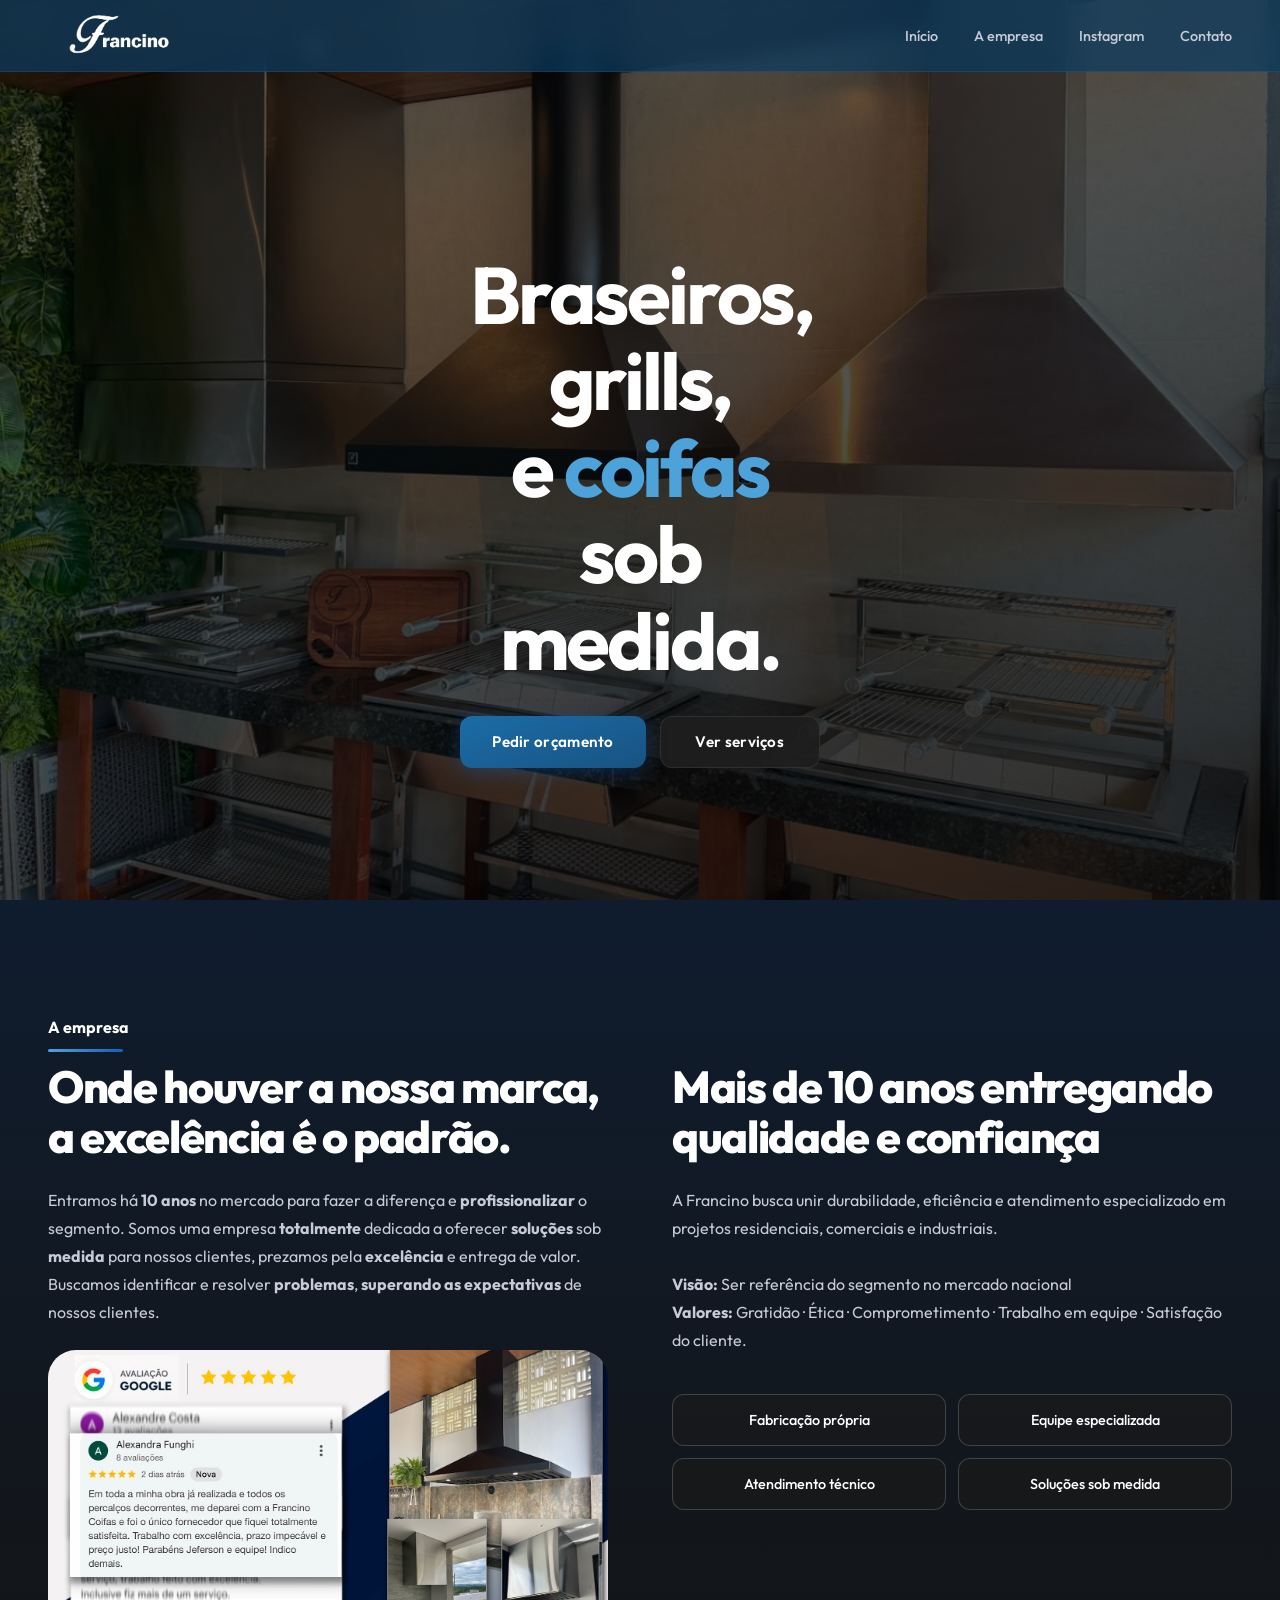
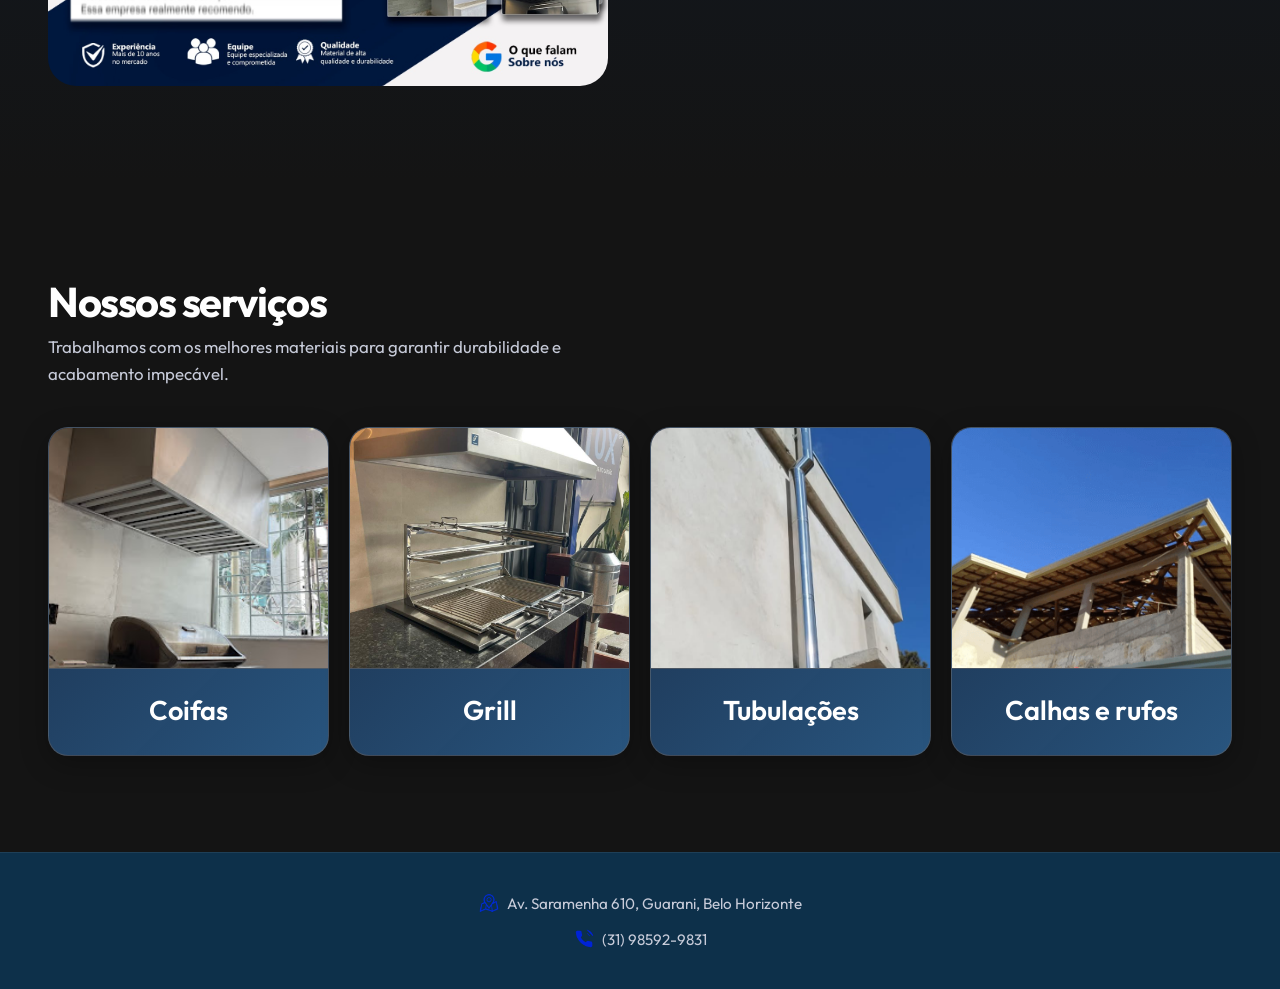
<file: index.html>
<!DOCTYPE html>
<html lang="pt-BR">

<head>
    <meta charset="UTF-8" />
    <meta name="viewport" content="width=device-width, initial-scale=1.0" />
    <title>Francino</title>
    <link rel="stylesheet" href="css/css.css">
    <meta property="og:image"
        content="https://francinocalhas.com.br/wp-content/uploads/2023/04/francino-calhas-logo.png" />
    <link rel="icon" type="image/png" sizes="32x32" href="imagens/logo2.png">
    <link href="https://fonts.googleapis.com/css2?family=Outfit:wght@300;400;600;700&display=swap" rel="stylesheet">

    <style>
        html {
            scroll-behavior: smooth;
        }

        body {
            background: #141414;
            margin: 0;
            padding: 0;
            min-height: 100vh;
            display: flex;
            flex-direction: column;
            font-family: "Outfit", "DM Sans", sans-serif;
            color: white;
            -webkit-font-smoothing: antialiased;
        }

        /* ── HEADER ─────────────────────────────────────────── */


        .logo {
            display: flex;
            align-items: center;
            gap: 10px;
            color: white;
            font-weight: 700;
            font-size: 1.05rem;
            letter-spacing: -0.01em;
            flex-shrink: 0;
        }





        /* ── HERO ────────────────────────────────────────────── */
        #inicio {
            padding: 0;
        }


        .botoes {
            display: flex;
            flex-wrap: wrap;
            justify-content: center;
            gap: 14px;
        }

        .botoes a {
            text-decoration: none;
        }

        .botoes button {
            border-radius: var(--radius-sm);
            min-height: 52px;
            padding: 0 32px;
            font-family: 'Outfit', sans-serif;
            font-size: 0.95rem;
            font-weight: 600;
            letter-spacing: 0.02em;
            cursor: pointer;
            transition: transform 0.2s, box-shadow 0.2s;
            white-space: nowrap;
            min-width: 160px;
        }

        .botoes button:hover {
            transform: translateY(-2px);
        }

        .orcamento {
            background: linear-gradient(160deg, var(--azul-secundario), #185381);
            color: white;
            border: none;
            box-shadow: 0 4px 20px rgba(21, 101, 192, 0.35);
        }

        .orcamento:hover {
            box-shadow: 0 0 0 4px rgba(21, 101, 192, 0.3), 0 4px 20px rgba(21, 101, 192, 0.35);
        }

        .verproduto {
            background: rgba(30, 30, 30, 0.9);
            color: white;
            border: 1.5px solid var(--border);
        }

        .verproduto:hover {
            background: rgba(50, 50, 50, 0.9);
        }

        /* ── SECTIONS SHARED ─────────────────────────────────── */
        section {
            padding-block: var(--space-2xl);
            padding-inline: var(--container-pad);
        }

        .section-inner {
            max-width: var(--container-max);
            margin-inline: auto;
        }

        section>h2,
        .section-inner>h2 {
            font-size: clamp(1.7rem, 4vw, 2.6rem);
            font-weight: 700;
            letter-spacing: -0.035em;
            line-height: 1.15;
            color: #fff;
            margin: 0 0 var(--space-xs);
        }

        section>h2 span,
        .section-inner>h2 span {
            font-weight: 300;
        }

        section>p.intro,
        .section-inner>p.intro {
            font-family: "Outfit", sans-serif;
            font-size: clamp(0.9rem, 1.8vw, 1.05rem);
            color: var(--cinza-claro);
            margin: 0 0 var(--space-lg);
            max-width: 560px;
            line-height: 1.6;
        }

        /* ── SERVIÇOS ────────────────────────────────────────── */
        #servico {
            padding-bottom: var(--space-2xl);
        }

        #servico h2 {
            margin-top: 0;
        }

        main.cards-grid {
            display: grid;
            grid-template-columns: repeat(auto-fit, minmax(260px, 1fr));
            gap: 20px;
            max-width: var(--container-max);
            margin-inline: auto;
        }

        .menu {
            background: linear-gradient(135deg, rgba(30, 58, 95, 0.75), rgba(43, 92, 138, 0.9));
            min-width: 0;
            display: flex;
            flex-direction: column;
            justify-content: flex-start;
            border: 1px solid rgba(102, 99, 99, 0.5);
            border-radius: var(--radius-md);
            overflow: hidden;
            box-shadow: 0 8px 28px rgba(0, 0, 0, 0.28);
            transition: transform 0.3s ease, box-shadow 0.3s ease;
        }

        .menu:hover {
            transform: translateY(-6px) scale(1.015);
            box-shadow: 0 18px 40px rgba(0, 0, 0, 0.45);
        }

        .slider {
            width: 100%;
            overflow: hidden;
            position: relative;
        }

        .slides {
            display: flex;
            width: 400%;
            animation: slide3 9s infinite;
        }

        .slides img {
            width: calc(100% / 4);
            height: 240px;
            object-fit: cover;
            flex-shrink: 0;
            border-top-left-radius: var(--radius-sm);
            border-top-right-radius: var(--radius-sm);
        }

        .linha {
            height: 1px;
            background-color: rgba(102, 99, 99, 0.6);
            width: 100%;
        }

        .menu h3 {
            color: white;
            font-size: 1.7rem;
            font-weight: 600;
            align-self:center ;
            font-family: "Outfit", sans-serif;
            
            margin-bottom: 10%;
        }

        .menu p {
            font-family: "Outfit", sans-serif;
            color: var(--cinza-claro);
            font-size: 0.9rem;
            margin: 0 var(--space-md) var(--space-md);
            text-align: left;
            line-height: 1.5;
        }

        @keyframes slide3 {
            0% {
                transform: translateX(0%);
            }

            25% {
                transform: translateX(-25%);
            }

            50% {
                transform: translateX(-50%);
            }

    

            75% {
                transform: translateX(-75%);
            }

         

            100% {
                transform: translateX(0%);
            }
        }

        /* ── EMPRESA ─────────────────────────────────────────── */
        #empresa {
            background: linear-gradient(180deg, #0f1c2e 0%, #141414 100%);
        }

        .titulo {
            max-width: var(--container-max);
            margin-inline: auto;
        }

        .descricao {
            display: grid;
            grid-template-columns: 1fr 1fr;
            gap: clamp(2rem, 5vw, 5rem);
            align-items: start;
            max-width: var(--container-max);
            margin-inline: auto;
        }

        .descricao-col {
            display: flex;
            flex-direction: column;
            gap: var(--space-md);
        }

        .descricao h4 {
            font-size: 0.85rem;
            font-weight: 600;
            letter-spacing: 0.12em;
            text-transform: uppercase;
            color: var(--azul-claro);
            margin: 0;
        }

        .descricao h2 {
            font-size: clamp(1.8rem, 3.5vw, 2.8rem);
            font-weight: 800;
            letter-spacing: -0.03em;
            line-height: 1.12;
            color: white;
            margin: 0;
        }

        .descricao p {
            font-family: "Outfit", sans-serif;
            font-size: clamp(0.88rem, 1.6vw, 1rem);
            color: var(--cinza-claro);
            line-height: 1.75;
            margin: 0;
        }

        .descricao img {
            border-radius: var(--radius-lg);
            width: 100%;
            max-width: 600px;
            height: auto;
            aspect-ratio: 5/3;
            object-fit: cover;
            display: block;
        }

        .traco {
            background: linear-gradient(90deg, var(--azul-claro), rgb(22, 94, 189));
            width: 75px;
            height: 3px;
            border-radius: 3px;
            margin-top: -10px;
            margin-bottom: 10px;
        }

        /* qualidades table → cards */
        .qualidades-grid {
            display: grid;
            grid-template-columns: 1fr 1fr;
            gap: 12px;
            margin-top: var(--space-sm);
        }

        .qualidade-item {
            border-radius: var(--radius-sm);
            border: 1.5px solid rgba(176, 190, 197, 0.25);
            padding: var(--space-sm) var(--space-md);
            font-family: 'Outfit', sans-serif;
            background: rgba(26, 26, 26, 0.7);
            color: white;
            font-size: 0.9rem;
            font-weight: 500;
            text-align: center;
        }

        #empresa .menu {
            max-width: 100%;
            min-height: auto;
        }


        #rain {
            position: fixed;
            top: 0;
            left: 0;
            z-index: -1;
            pointer-events: none;
        }

        svg {
            width: 4rem;
            height: 4rem;
            fill: white;
        }

        .whatsapp {
            background-color: rgba(6, 113, 189, 0.562);
            backdrop-filter: blur(10px);
            width: 5rem;
            height: 5rem;
            position: fixed;
            bottom: 24px;
            right: 24px;
            border-radius: 50%;
            box-shadow:
                0 10px 30px rgba(0, 0, 0, 0.18);
            display: flex;
            justify-content: center;
            align-items: center;
            border: 1px solid rgba(255, 255, 255, 0.08);
            transition:
                transform .2s ease,
                box-shadow .2s ease;
            opacity: 0;
            visibility: hidden;

            transform: translateY(20px);
        }

        .whatsapp.show {
            visibility: visible;
            opacity: 1;
            transform: translateY(0);
            transition:
                opacity .25s ease,
                transform .25s ease;
        }

        .whatsapp:hover {
            transform: scale(1.03);
        }

        /* ── RESPONSIVE ──────────────────────────────────────── */
        @media (max-width: 900px) {
            .descricao {
                grid-template-columns: 1fr;
            }

            .descricao img {
                max-width: 100%;
            }
        }

        @media (max-width: 640px) {
            header {
                padding-inline: 1.25rem;
            }

            nav {
                display: none;
                position: fixed;
                top: 72px;
                left: 0;
                right: 0;
                background: var(--azul-principal);
                flex-direction: column;
                align-items: flex-start;
                gap: 0;
                padding: 0.5rem 0;
                border-bottom: 1px solid rgba(255, 255, 255, 0.08);
                box-shadow: 0 8px 24px rgba(0, 0, 0, 0.4);
            }

            nav.open {
                display: flex;
            }

            nav a {
                width: 100%;
                padding: 0.85rem 1.5rem;
                font-size: 1rem;
                border-bottom: 1px solid rgba(255, 255, 255, 0.05);
            }

            nav a::after {
                display: none;
            }

            .hamburger {
                display: flex;
            }

            section {
                padding-block: var(--space-xl);
                padding-inline: 1.25rem;
            }

            .botoes {
                flex-direction: column;
                align-items: stretch;
                width: 100%;
                max-width: 320px;
            }

            .botoes button {
                width: 100%;
                min-width: unset;
            }

            main.cards-grid {
                grid-template-columns: 1fr;
            }

            .slides img {
                height: 200px;
            }

            .qualidades-grid {
                grid-template-columns: 1fr 1fr;
            }

            .descricao h2 {
                font-size: 1.75rem;
            }
        }

        @media (min-width: 641px) and (max-width: 900px) {
            main.cards-grid {
                grid-template-columns: repeat(2, 1fr);
            }
        }
    </style>
</head>

<body>
    <header>
        <img src="imagens/francino.png" alt="Logo Francino Calhas">
        <nav id="main-nav">
            <a href="#inicio">Início</a>
            <a href="#empresa">A empresa</a>
            <a
                href="https://www.instagram.com/francinocoifas?utm_source=ig_web_button_share_sheet&igsh=ZDNlZDc0MzIxNw==" target="_blank">Instagram</a>
            <a href="https://wa.me/553185929831" target="_blank" rel="noopener noreferrer">Contato</a>
        </nav>

        <button class="hamburger" id="hamburger" aria-label="Menu">
            <span></span>
            <span></span>
            <span></span>
        </button>
    </header>

    <section id="inicio">
        <div class="hero" id="hero">
            <h1>Braseiros, grills,
                <br>e <span>coifas</span> sob medida.
            </h1>
            <div class="botoes">
                <a href="https://wa.me/553185929831" target="_blank" rel="noopener noreferrer">
                    <button class="orcamento">Pedir orçamento</button>
                </a>
                <button class="verproduto"
                    onclick="document.getElementById('servico').scrollIntoView({behavior: 'smooth'})">
                    Ver serviços
                </button>
            </div>
        </div>
    </section>

    <section id="empresa">
        <div class="titulo">
            <h4>A empresa</h4>
            <div class="traco"></div>
        </div>
        <div class="descricao">

            <div class="descricao-col">


                <h2>Onde houver a nossa marca,
                    a excelência é o padrão.
                </h2>
                <p>Entramos há <strong>10 anos</strong> no mercado para fazer a diferença e
                    <strong>profissionalizar</strong> o segmento.
                    Somos uma empresa <strong>totalmente</strong> dedicada a oferecer <strong>soluções</strong>
                    sob <strong>medida</strong> para nossos clientes,
                    prezamos pela <strong>excelência</strong> e entrega de valor.
                    Buscamos identificar e resolver <strong>problemas</strong>,
                    <strong>superando as expectativas</strong> de nossos clientes.
                </p>
                <img src="imagens/imagem1.jpeg" alt="Francino Calhas - instalação">
            </div>

            <div class="descricao-col">
                <h2>Mais de 10 anos entregando qualidade e confiança</h2>
                <p>A Francino busca unir durabilidade, eficiência e atendimento especializado em projetos residenciais,
                    comerciais e industriais.<br><br>
                    <strong>Visão:</strong> Ser referência do segmento no mercado nacional<br>
                    <strong>Valores:</strong> Gratidão · Ética · Comprometimento · Trabalho em equipe · Satisfação do
                    cliente.
                </p>

                <div class="qualidades-grid">
                    <div class="qualidade-item">Fabricação própria</div>
                    <div class="qualidade-item">Equipe especializada</div>
                    <div class="qualidade-item">Atendimento técnico</div>
                    <div class="qualidade-item">Soluções sob medida</div>
                </div>
            </div>
        </div>
    </section>

    <section id="servico">
        <div class="section-inner">
            <h2>Nossos serviços</h2>
            <p class="intro">Trabalhamos com os melhores materiais para garantir durabilidade e acabamento impecável.
            </p>

            <main class="cards-grid">

                <div class="menu">
                    <div class="slider">
                        <div class="slides">
                            <img src="imagens/coifa2.jpeg" alt="Coifa 1">
                            <img src="imagens/coifa1.jpeg" alt="Coifa 2">
                            <img src="imagens/coifa3.jpeg" alt="Coifa 3">
                            <img src="imagens/coifa4.jpeg" alt="Coifa 4">
                        </div>
                    </div>
                    <div class="linha"></div>
                    <h3>Coifas</h3>
                </div>


                <div class="menu">
                    <div class="slider">
                        <div class="slides">
                            <img src="imagens/grill1.jpeg" alt="Grill 1">
                            <img src="imagens/grill2.jpeg" alt="Grill 2" style="border-radius: 0;">
                            <img src="imagens/grill3.jpeg" alt="Grill 3">
                            <img src="imagens/grill4.jpeg" alt="Grill 4">
                        </div>
                    </div>
                    <div class="linha"></div>
                    <h3>Grill</h3>
                </div>

                <div class="menu">
                    <div class="slider">
                        <div class="slides">
                            <img src="imagens/tubulacao1.jpeg" alt="Tubulação 1">
                            <img src="imagens/tubulacao2.jpeg" alt="Tubulação 2">
                            <img src="imagens/tubulacao3.jpeg" alt="Tubulação 3">
                            <img src="imagens/tubulacao4.jpeg" alt="Tubulação 3">
                        </div>
                    </div>
                    <div class="linha"></div>
                    <h3>Tubulações</h3>
                </div>

                <div class="menu">
                    <div class="slider">
                        <div class="slides">
                            <img src="imagens/calhas2.png" alt="Calha 1">
                            <img src="imagens/calhas-nova.png" alt="Calha 2">
                            <img src="imagens/rufo02.jpg" alt="Calha 3">
                            <img src="imagens/rufos1.png" alt="Calha 3">
                        </div>
                    </div>
                    <div class="linha"></div>
                    <h3>Calhas e rufos</h3>
                </div>


            </main>
        </div>
    </section>

    <a class="whatsapp" href="https://wa.me/553185929831" target="_blank" rel="noopener noreferrer" id="whatsapp">
        <svg xmlns="http://www.w3.org/2000/svg" viewBox="0 0 640 640">
            <path
                d="M476.9 161.1C435 119.1 379.2 96 319.9 96C197.5 96 97.9 195.6 97.9 318C97.9 357.1 108.1 395.3 127.5 429L96 544L213.7 513.1C246.1 530.8 282.6 540.1 319.8 540.1L319.9 540.1C442.2 540.1 544 440.5 544 318.1C544 258.8 518.8 203.1 476.9 161.1zM319.9 502.7C286.7 502.7 254.2 493.8 225.9 477L219.2 473L149.4 491.3L168 423.2L163.6 416.2C145.1 386.8 135.4 352.9 135.4 318C135.4 216.3 218.2 133.5 320 133.5C369.3 133.5 415.6 152.7 450.4 187.6C485.2 222.5 506.6 268.8 506.5 318.1C506.5 419.9 421.6 502.7 319.9 502.7zM421.1 364.5C415.6 361.7 388.3 348.3 383.2 346.5C378.1 344.6 374.4 343.7 370.7 349.3C367 354.9 356.4 367.3 353.1 371.1C349.9 374.8 346.6 375.3 341.1 372.5C308.5 356.2 287.1 343.4 265.6 306.5C259.9 296.7 271.3 297.4 281.9 276.2C283.7 272.5 282.8 269.3 281.4 266.5C280 263.7 268.9 236.4 264.3 225.3C259.8 214.5 255.2 216 251.8 215.8C248.6 215.6 244.9 215.6 241.2 215.6C237.5 215.6 231.5 217 226.4 222.5C221.3 228.1 207 241.5 207 268.8C207 296.1 226.9 322.5 229.6 326.2C232.4 329.9 268.7 385.9 324.4 410C359.6 425.2 373.4 426.5 391 423.9C401.7 422.3 423.8 410.5 428.4 397.5C433 384.5 433 373.4 431.6 371.1C430.3 368.6 426.6 367.2 421.1 364.5z" />
        </svg>
    </a>

    <footer>
        <p><img src="imagens/loc.png" alt="Localização">Av. Saramenha 610, Guarani, Belo Horizonte</p>
        <p><img src="imagens/telefone.png" alt="Telefone">(31) 98592-9831</p>
    </footer>
</body>


<script src="js/js.js">
</script>

</html>
</file>
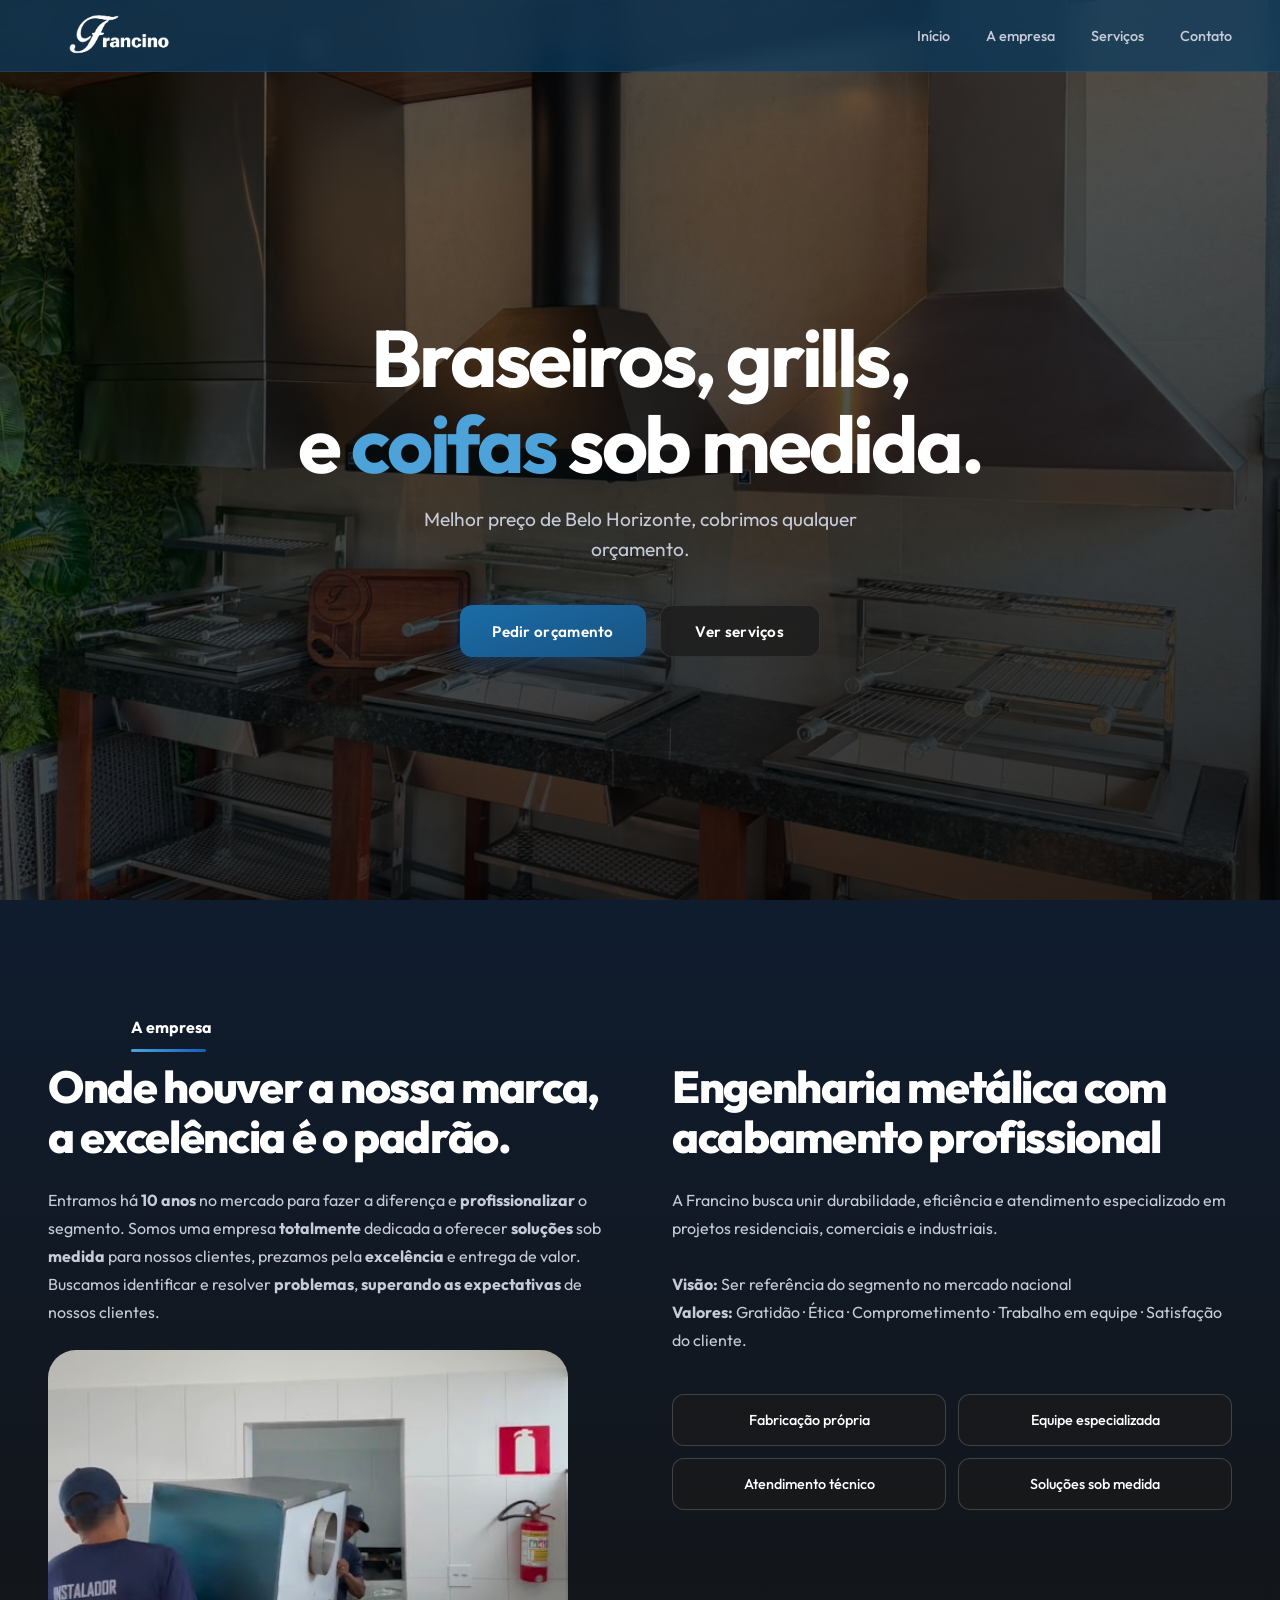
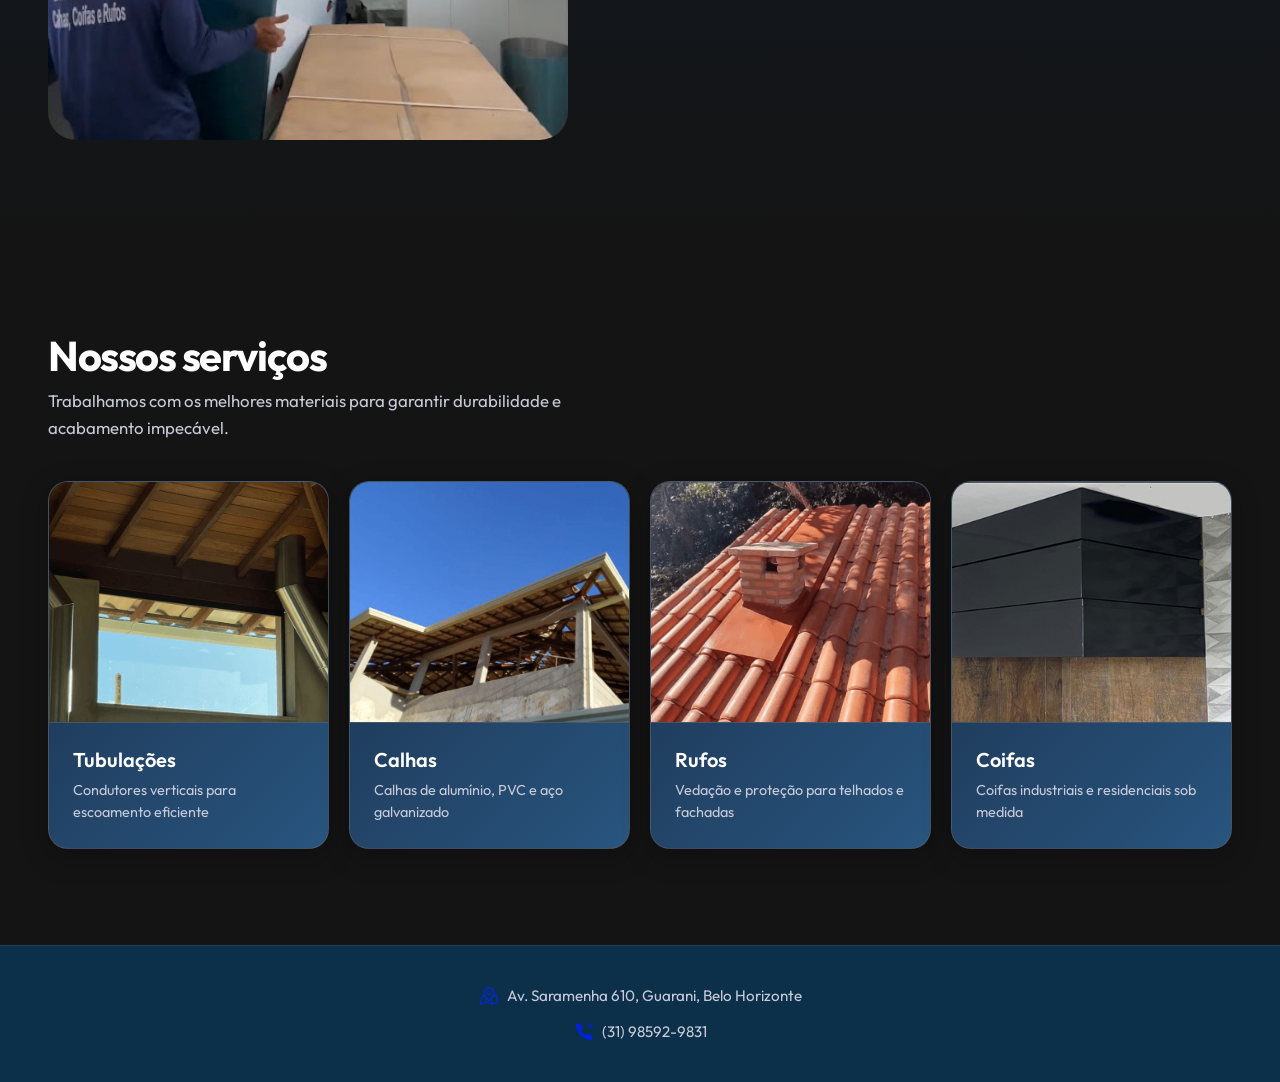
<file: index2.html>
<!DOCTYPE html>
<html lang="pt-BR">

<head>
    <meta charset="UTF-8" />
    <meta name="viewport" content="width=device-width, initial-scale=1.0" />
    <title>Francino</title>
    <link rel="stylesheet" href="css/css.css">
    <meta property="og:image"
        content="https://francinocalhas.com.br/wp-content/uploads/2023/04/francino-calhas-logo.png" />
    <link rel="icon" type="image/png" sizes="32x32" href="imagens/logo2.png">
    <link href="https://fonts.googleapis.com/css2?family=Outfit:wght@300;400;600;700&display=swap" rel="stylesheet">

    <style>


        /* ── HEADER ─────────────────────────────────────────── */


        .logo {
            display: flex;
            align-items: center;
            gap: 10px;
            color: white;
            font-weight: 700;
            font-size: 1.05rem;
            letter-spacing: -0.01em;
            flex-shrink: 0;
        }



        /* hamburger */
        .hamburger {
            display: none;
            flex-direction: column;
            gap: 5px;
            cursor: pointer;
            padding: 4px;
            background: none;
            border: none;
        }

        .hamburger span {
            display: block;
            width: 22px;
            height: 2px;
            background: white;
            border-radius: 2px;
            transition: all 0.3s;
        }

        /* ── HERO ────────────────────────────────────────────── */
        #inicio {
            padding: 0;
        }

        .hero {
            background: linear-gradient(160deg, rgba(2, 2, 2, 0.55) 0%, rgba(0, 0, 0, 0.82) 100%),
                url("imagens/hero.jpeg");
            background-position: 10% 55%;
            background-repeat: no-repeat;
            background-size: cover;
            min-height: 100vh;
            padding-top: 72px;
            display: flex;
            flex-direction: column;
            align-items: center;
            justify-content: center;
            padding-inline: var(--container-pad);
            text-align: center;
        }

        .hero h1 {
            color: white;
            font-size: clamp(2.4rem, 6.5vw, 5rem);
            letter-spacing: -0.04em;
            line-height: 1.08;
            margin: 0 0 var(--space-sm);
            max-width: 800px;
            font-weight: 700;
        }

        .hero h1 em {
            font-style: normal;
            font-weight: 700;
            background: linear-gradient(135deg, #a5b4fc, var(--accent));
            -webkit-background-clip: text;
            -webkit-text-fill-color: transparent;
            background-clip: text;
        }

        .hero p {
            font-family: "Outfit", sans-serif;
            font-size: clamp(1rem, 2.2vw, 1.2rem);
            color: var(--cinza-claro);
            margin: 0 0 var(--space-lg);
            max-width: 520px;
            line-height: 1.6;
        }

        .hero span {
            color: var(--azul-claro);
        }

        .botoes {
            display: flex;
            flex-wrap: wrap;
            justify-content: center;
            gap: 14px;
        }

        .botoes a {
            text-decoration: none;
        }

        .botoes button {
            border-radius: var(--radius-sm);
            min-height: 52px;
            padding: 0 32px;
            font-family: 'Outfit', sans-serif;
            font-size: 0.95rem;
            font-weight: 600;
            letter-spacing: 0.02em;
            cursor: pointer;
            transition: transform 0.2s, box-shadow 0.2s;
            white-space: nowrap;
            min-width: 160px;
        }

        .botoes button:hover {
            transform: translateY(-2px);
        }

        .orcamento {
            background: linear-gradient(160deg, var(--azul-secundario), #185381);
            color: white;
            border: none;
            box-shadow: 0 4px 20px rgba(21, 101, 192, 0.35);
        }

        .orcamento:hover {
            box-shadow: 0 0 0 4px rgba(21, 101, 192, 0.3), 0 4px 20px rgba(21, 101, 192, 0.35);
        }

        .verproduto {
            background: rgba(30, 30, 30, 0.9);
            color: white;
            border: 1.5px solid var(--border);
        }

        .verproduto:hover {
            background: rgba(50, 50, 50, 0.9);
        }

        /* ── SECTIONS SHARED ─────────────────────────────────── */
        section {
            padding-block: var(--space-2xl);
            padding-inline: var(--container-pad);
        }

        .section-inner {
            max-width: var(--container-max);
            margin-inline: auto;
        }

        section>h2,
        .section-inner>h2 {
            font-size: clamp(1.7rem, 4vw, 2.6rem);
            font-weight: 700;
            letter-spacing: -0.035em;
            line-height: 1.15;
            color: #fff;
            margin: 0 0 var(--space-xs);
        }

        section>h2 span,
        .section-inner>h2 span {
            font-weight: 300;
        }

        section>p.intro,
        .section-inner>p.intro {
            font-family: "Outfit", sans-serif;
            font-size: clamp(0.9rem, 1.8vw, 1.05rem);
            color: var(--cinza-claro);
            margin: 0 0 var(--space-lg);
            max-width: 560px;
            line-height: 1.6;
        }

        /* ── SERVIÇOS ────────────────────────────────────────── */
        #servico {
            padding-bottom: var(--space-2xl);
        }

        #servico h2 {
            margin-top: 0;
        }

        main.cards-grid {
            display: grid;
            grid-template-columns: repeat(auto-fit, minmax(260px, 1fr));
            gap: 20px;
            max-width: var(--container-max);
            margin-inline: auto;
        }

        .menu {
            background: linear-gradient(135deg, rgba(30, 58, 95, 0.75), rgba(43, 92, 138, 0.9));
            min-width: 0;
            display: flex;
            flex-direction: column;
            justify-content: flex-start;
            border: 1px solid rgba(102, 99, 99, 0.5);
            border-radius: var(--radius-md);
            overflow: hidden;
            box-shadow: 0 8px 28px rgba(0, 0, 0, 0.28);
            transition: transform 0.3s ease, box-shadow 0.3s ease;
        }

        .menu:hover {
            transform: translateY(-6px) scale(1.015);
            box-shadow: 0 18px 40px rgba(0, 0, 0, 0.45);
        }

        .slider {
            width: 100%;
            overflow: hidden;
            position: relative;
        }

        .slides {
            display: flex;
            width: 300%;
            animation: slide3 9s infinite;
        }

        .slides img {
            width: calc(100% / 3);
            height: 240px;
            object-fit: cover;
            flex-shrink: 0;
            border-top-left-radius: var(--radius-sm);
            border-top-right-radius: var(--radius-sm);
        }

        .linha {
            height: 1px;
            background-color: rgba(102, 99, 99, 0.6);
            width: 100%;
        }

        .menu h3 {
            color: white;
            font-size: 1.25rem;
            font-weight: 600;
            font-family: "Outfit", sans-serif;
            margin: var(--space-md) var(--space-md) var(--space-xs);
        }

        .menu p {
            font-family: "Outfit", sans-serif;
            color: var(--cinza-claro);
            font-size: 0.9rem;
            margin: 0 var(--space-md) var(--space-md);
            text-align: left;
            line-height: 1.5;
        }

        @keyframes slide3 {
            0% {
                transform: translateX(0%);
            }

            30% {
                transform: translateX(0%);
            }

            35% {
                transform: translateX(-33.333%);
            }

            65% {
                transform: translateX(-33.333%);
            }

            70% {
                transform: translateX(-66.666%);
            }

            95% {
                transform: translateX(-66.666%);
            }

            100% {
                transform: translateX(0%);
            }
        }

        /* ── EMPRESA ─────────────────────────────────────────── */
        #empresa {
            background: linear-gradient(180deg, #0f1c2e 0%, #141414 100%);
        }

        .titulo {
            display: block;
            margin-left: 7%;
        }

        .descricao {
            display: grid;
            grid-template-columns: 1fr 1fr;
            gap: clamp(2rem, 5vw, 5rem);
            align-items: start;
            max-width: var(--container-max);
            margin-inline: auto;
        }

        .descricao-col {
            display: flex;
            flex-direction: column;
            gap: var(--space-md);
        }

        .descricao h4 {
            font-size: 0.85rem;
            font-weight: 600;
            letter-spacing: 0.12em;
            text-transform: uppercase;
            color: var(--azul-claro);
            margin: 0;
        }

        .descricao h2 {
            font-size: clamp(1.8rem, 3.5vw, 2.8rem);
            font-weight: 800;
            letter-spacing: -0.03em;
            line-height: 1.12;
            color: white;
            margin: 0;
        }

        .descricao p {
            font-family: "Outfit", sans-serif;
            font-size: clamp(0.88rem, 1.6vw, 1rem);
            color: var(--cinza-claro);
            line-height: 1.75;
            margin: 0;
        }

        .descricao img {
            border-radius: var(--radius-lg);
            width: 100%;
            max-width: 520px;
            height: auto;
            aspect-ratio: 4/3;
            object-fit: cover;
            display: block;
        }

        .traco {
            background: linear-gradient(90deg, var(--azul-claro), rgb(22, 94, 189));
            width: 75px;
            height: 3px;
            border-radius: 3px;
            margin-top: -10px;
            margin-bottom: 10px;
        }

        /* qualidades table → cards */
        .qualidades-grid {
            display: grid;
            grid-template-columns: 1fr 1fr;
            gap: 12px;
            margin-top: var(--space-sm);
        }

        .qualidade-item {
            border-radius: var(--radius-sm);
            border: 1.5px solid rgba(176, 190, 197, 0.25);
            padding: var(--space-sm) var(--space-md);
            font-family: 'Outfit', sans-serif;
            background: rgba(26, 26, 26, 0.7);
            color: white;
            font-size: 0.9rem;
            font-weight: 500;
            text-align: center;
        }

        #empresa .menu {
            max-width: 100%;
            min-height: auto;
        }


        #rain {
            position: fixed;
            top: 0;
            left: 0;
            z-index: -1;
            pointer-events: none;
        }

        /* ── RESPONSIVE ──────────────────────────────────────── */
        @media (max-width: 900px) {
            .descricao {
                grid-template-columns: 1fr;
            }

            .descricao img {
                max-width: 100%;
            }
        }

        @media (max-width: 640px) {
            header {
                padding-inline: 1.25rem;
            }

            nav {
                display: none;
                position: fixed;
                top: 72px;
                left: 0;
                right: 0;
                background: var(--azul-principal);
                flex-direction: column;
                align-items: flex-start;
                gap: 0;
                padding: 0.5rem 0;
                border-bottom: 1px solid rgba(255, 255, 255, 0.08);
                box-shadow: 0 8px 24px rgba(0, 0, 0, 0.4);
            }

            nav.open {
                display: flex;
            }

            nav a {
                width: 100%;
                padding: 0.85rem 1.5rem;
                font-size: 1rem;
                border-bottom: 1px solid rgba(255, 255, 255, 0.05);
            }

            nav a::after {
                display: none;
            }

            .hamburger {
                display: flex;
            }

            section {
                padding-block: var(--space-xl);
                padding-inline: 1.25rem;
            }

            .botoes {
                flex-direction: column;
                align-items: stretch;
                width: 100%;
                max-width: 320px;
            }

            .botoes button {
                width: 100%;
                min-width: unset;
            }

            main.cards-grid {
                grid-template-columns: 1fr;
            }

            .slides img {
                height: 200px;
            }

            .qualidades-grid {
                grid-template-columns: 1fr 1fr;
            }

            .descricao h2 {
                font-size: 1.75rem;
            }
        }

        @media (min-width: 641px) and (max-width: 900px) {
            main.cards-grid {
                grid-template-columns: repeat(2, 1fr);
            }
        }
    </style>
</head>

<body>
    <header>
        <img src="imagens/francino.png" alt="Logo Francino Calhas">
        <nav id="main-nav">
            <a href="index.html">Início</a>
            <a href="#empresa">A empresa</a>
            <a href="servico.html">Serviços</a>
            <a href="https://wa.me/553185929831" target="_blank" rel="noopener noreferrer">Contato</a>
        </nav>

        <button class="hamburger" id="hamburger" aria-label="Menu">
            <span></span>
            <span></span>
            <span></span>
        </button>
    </header>

    <section id="inicio">
        <div class="hero">
            <h1>Braseiros, grills,
                <br>e <span>coifas</span> sob medida.
            </h1>
            <p>Melhor preço de Belo Horizonte,
                cobrimos qualquer orçamento.</p>
            <div class="botoes">
                <a href="https://wa.me/553185929831" target="_blank" rel="noopener noreferrer">
                    <button class="orcamento">Pedir orçamento</button>
                </a>
                <button class="verproduto"
                    onclick="document.getElementById('servico').scrollIntoView({behavior: 'smooth'})">
                    Ver serviços
                </button>
            </div>
        </div>
    </section>

    <section id="empresa">
        <div class="titulo">
            <h4>A empresa</h4>
            <div class="traco"></div>
        </div>
        <div class="descricao">

            <div class="descricao-col">


                <h2>Onde houver a nossa marca,
                    a excelência é o padrão.
                </h2>
                <p>Entramos há <strong>10 anos</strong> no mercado para fazer a diferença e
                    <strong>profissionalizar</strong> o segmento.
                    Somos uma empresa <strong>totalmente</strong> dedicada a oferecer <strong>soluções</strong>
                    sob <strong>medida</strong> para nossos clientes,
                    prezamos pela <strong>excelência</strong> e entrega de valor.
                    Buscamos identificar e resolver <strong>problemas</strong>,
                    <strong>superando as expectativas</strong> de nossos clientes.
                </p>
                <img src="imagens/imagem1.jpg" alt="Francino Calhas - instalação">
            </div>

            <div class="descricao-col">
                <h2>Engenharia metálica com acabamento profissional</h2>
                <p>A Francino busca unir durabilidade, eficiência e atendimento especializado em projetos residenciais,
                    comerciais e industriais.<br><br>
                    <strong>Visão:</strong> Ser referência do segmento no mercado nacional<br>
                    <strong>Valores:</strong> Gratidão · Ética · Comprometimento · Trabalho em equipe · Satisfação do
                    cliente.
                </p>

                <div class="qualidades-grid">
                    <div class="qualidade-item">Fabricação própria</div>
                    <div class="qualidade-item">Equipe especializada</div>
                    <div class="qualidade-item">Atendimento técnico</div>
                    <div class="qualidade-item">Soluções sob medida</div>
                </div>
            </div>
        </div>
    </section>

    <section>
        <div class="section-inner">
            <h2>Nossos serviços</h2>
            <p class="intro">Trabalhamos com os melhores materiais para garantir durabilidade e acabamento impecável.
            </p>

            <main class="cards-grid">
                <div class="menu">
                    <div class="slider">
                        <div class="slides">
                            <img src="imagens/tubulacao1.png" alt="Tubulação 1">
                            <img src="imagens/tubulacao2.png" alt="Tubulação 2">
                            <img src="imagens/tubulacao3.png" alt="Tubulação 3">
                        </div>
                    </div>
                    <div class="linha"></div>
                    <h3>Tubulações</h3>
                    <p>Condutores verticais para escoamento eficiente</p>
                </div>

                <div class="menu">
                    <div class="slider">
                        <div class="slides">
                            <img src="imagens/calhas2.png" alt="Calha 1">
                            <img src="imagens/calhas-nova.png" alt="Calha 2">
                            <img src="imagens/calhas3.png" alt="Calha 3">
                        </div>
                    </div>
                    <div class="linha"></div>
                    <h3>Calhas</h3>
                    <p>Calhas de alumínio, PVC e aço galvanizado</p>
                </div>

                <div class="menu">
                    <div class="slider">
                        <div class="slides">
                            <img src="imagens/rufos1.png" alt="Rufo 1">
                            <img src="imagens/rufo02.jpg" alt="Rufo 2" style="border-radius: 0;">
                            <img src="imagens/rufos3.png" alt="Rufo 3">
                        </div>
                    </div>
                    <div class="linha"></div>
                    <h3>Rufos</h3>
                    <p>Vedação e proteção para telhados e fachadas</p>
                </div>

                <div class="menu">
                    <div class="slider">
                        <div class="slides">
                            <img src="imagens/coifa02.jpg" alt="Coifa 1">
                            <img src="imagens/coifa04.jpg" alt="Coifa 2">
                            <img src="imagens/coifa03.png" alt="Coifa 3">
                        </div>
                    </div>
                    <div class="linha"></div>
                    <h3>Coifas</h3>
                    <p>Coifas industriais e residenciais sob medida</p>
                </div>
            </main>
        </div>
    </section>

    <footer>
        <p><img src="imagens/loc.png" alt="Localização">Av. Saramenha 610, Guarani, Belo Horizonte</p>
        <p><img src="imagens/telefone.png" alt="Telefone">(31) 98592-9831</p>
    </footer>
</body>

<script src="js/js.js">
</script>


</html>
</file>
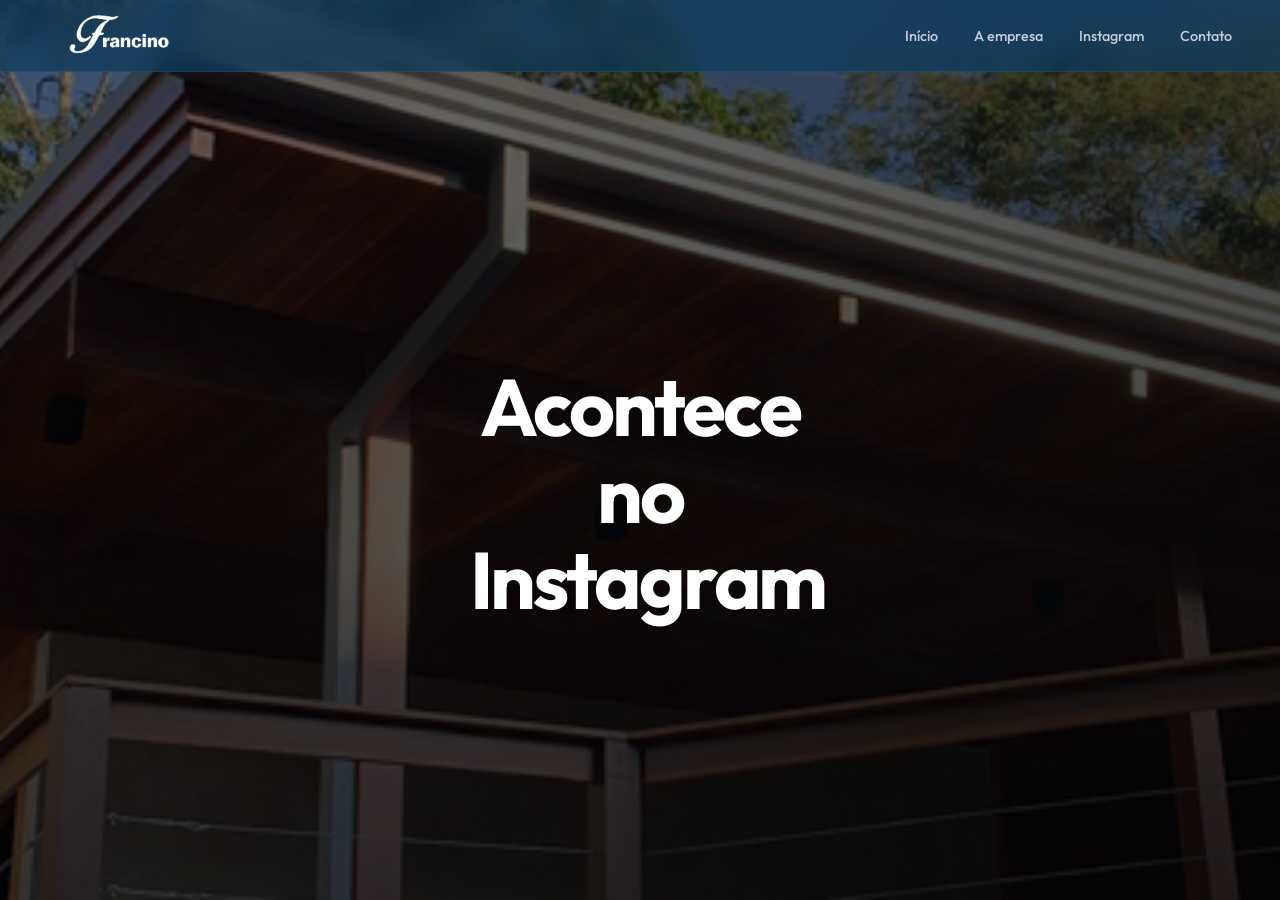
<file: servico.html>
<!DOCTYPE html>
<html lang="pt-BR">

<head>
    <meta charset="UTF-8" />
    <meta name="viewport" content="width=device-width, initial-scale=1.0" />
    <title>Francino</title>
    <link rel="stylesheet" href="css/css.css">
    <meta property="og:image"
        content="https://francinocalhas.com.br/wp-content/uploads/2023/04/francino-calhas-logo.png" />
    <link rel="icon" type="image/png" sizes="32x32" href="imagens/logo2.png">
    <link href="https://fonts.googleapis.com/css2?family=Outfit:wght@300;400;600;700&display=swap" rel="stylesheet">

    <style>
        main {
            display: grid;
            grid-template-columns: repeat(2, 1fr);
            margin-top: 100px;
            gap : 7%;
            max-width: var(--container-max);
            margin: auto;
        }

        .menu img {
            max-width: 400px;
            height: auto;
        }
    </style>
</head>

<body>
    <header>
        <img src="imagens/francino.png" alt="Logo Francino Calhas">
        <nav id="main-nav">
            <a href="index.html">Início</a>
            <a href="#empresa">A empresa</a>
            <a href="servico.html">Instagram</a>
            <a href="https://wa.me/553185929831" target="_blank" rel="noopener noreferrer">Contato</a>
        </nav>

        <button class="hamburger" id="hamburger" aria-label="Menu">
            <span></span>
            <span></span>
            <span></span>
        </button>
    </header>

    <div class="hero dois">
        <h1>Acontece no Instagram</h1>
    </div>

    <main>
      
    </main>
</body>

<script src="js/js.js"></script>

</html>
</file>
<file: css/css.css>
@font-face {
    font-family: "DM Sans";
    font-style: normal;
    font-weight: 400;
    font-display: fallback;
    src: url('https://francinocalhas.com.br/wp-content/themes/twentytwentythree/assets/fonts/dm-sans/DMSans-Regular.woff2') format('woff2');
    font-stretch: normal;
}

@font-face {
    font-family: "DM Sans";
    font-style: italic;
    font-weight: 400;
    font-display: fallback;
    src: url('https://francinocalhas.com.br/wp-content/themes/twentytwentythree/assets/fonts/dm-sans/DMSans-Regular-Italic.woff2') format('woff2');
    font-stretch: normal;
}

@font-face {
    font-family: "DM Sans";
    font-style: normal;
    font-weight: 700;
    font-display: fallback;
    src: url('https://francinocalhas.com.br/wp-content/themes/twentytwentythree/assets/fonts/dm-sans/DMSans-Bold.woff2') format('woff2');
    font-stretch: normal;
}

@font-face {
    font-family: "DM Sans";
    font-style: italic;
    font-weight: 700;
    font-display: fallback;
    src: url('https://francinocalhas.com.br/wp-content/themes/twentytwentythree/assets/fonts/dm-sans/DMSans-Bold-Italic.woff2') format('woff2');
    font-stretch: normal;
}

@font-face {
    font-family: "IBM Plex Mono";
    font-style: normal;
    font-weight: 300;
    font-display: block;
    src: url('https://francinocalhas.com.br/wp-content/themes/twentytwentythree/assets/fonts/ibm-plex-mono/IBMPlexMono-Light.woff2') format('woff2');
    font-stretch: normal;
}

@font-face {
    font-family: "IBM Plex Mono";
    font-style: normal;
    font-weight: 400;
    font-display: block;
    src: url('https://francinocalhas.com.br/wp-content/themes/twentytwentythree/assets/fonts/ibm-plex-mono/IBMPlexMono-Regular.woff2') format('woff2');
    font-stretch: normal;
}

@font-face {
    font-family: "IBM Plex Mono";
    font-style: italic;
    font-weight: 400;
    font-display: block;
    src: url('https://francinocalhas.com.br/wp-content/themes/twentytwentythree/assets/fonts/ibm-plex-mono/IBMPlexMono-Italic.woff2') format('woff2');
    font-stretch: normal;
}

@font-face {
    font-family: "IBM Plex Mono";
    font-style: normal;
    font-weight: 700;
    font-display: block;
    src: url('https://francinocalhas.com.br/wp-content/themes/twentytwentythree/assets/fonts/ibm-plex-mono/IBMPlexMono-Bold.woff2') format('woff2');
    font-stretch: normal;
}

@font-face {
    font-family: Inter;
    font-style: normal;
    font-weight: 200 900;
    font-display: fallback;
    src: url('https://francinocalhas.com.br/wp-content/themes/twentytwentythree/assets/fonts/inter/Inter-VariableFont_slnt,wght.ttf') format('truetype');
    font-stretch: normal;
}

@font-face {
    font-family: "Source Serif Pro";
    font-style: normal;
    font-weight: 200 900;
    font-display: fallback;
    src: url('https://francinocalhas.com.br/wp-content/themes/twentytwentythree/assets/fonts/source-serif-pro/SourceSerif4Variable-Roman.ttf.woff2') format('woff2');
    font-stretch: normal;
}

@font-face {
    font-family: "Source Serif Pro";
    font-style: italic;
    font-weight: 200 900;
    font-display: fallback;
    src: url('https://francinocalhas.com.br/wp-content/themes/twentytwentythree/assets/fonts/source-serif-pro/SourceSerif4Variable-Italic.ttf.woff2') format('woff2');
    font-stretch: normal;
}

:root {
    --azul-principal: rgb(10, 61, 98, 0.7);
    /*fundo */
    --azul-secundario: #1B6CA8;
    /* destaque */
    --azul-claro: #4DA3D9;
    /* hover / detalhes */
    --azul-botao: rgba(6, 112, 189, 0.7);

    --preto: #0B0F14;
    /* fundo principal */
    --cinza-escuro: rgb(26, 31, 38, 0.8);
    /* cards / header */
    --cinza-medio: #2E3640;
    /* bordas / separação */

    --branco: #FFFFFF;
    /* títulos */
    --cinza-claro: #c7cbd9;
    /* textos */


    --border: rgba(255, 255, 255, 0.08);


    --space-xs: 0.5rem;
    --space-sm: 1rem;
    --space-md: 1.5rem;
    --space-lg: 2.5rem;
    --space-xl: 4rem;
    --space-2xl: 6rem;

    --radius-sm: 0.75rem;
    --radius-md: 1.25rem;
    --radius-lg: 1.75rem;

    --container-max: 1280px;
    --container-pad: clamp(1.25rem, 5vw, 3rem);
}

*,
*::before,
*::after {
    box-sizing: border-box;
}

html {
    scroll-behavior: smooth;
}

body {
    background: #141414;
    margin: 0;
    padding: 0;
    min-height: 100vh;
    display: flex;
    flex-direction: column;
    font-family: "Outfit", "DM Sans", sans-serif;
    color: white;
    -webkit-font-smoothing: antialiased;
}

header {
    background: var(--azul-principal);
    backdrop-filter: blur(10px);
    position: fixed;
    top: 0;
    left: 0;
    right: 0;

    width: 100%;
    height: 72px;

    display: flex;
    justify-content: space-between;
    align-items: center;

    padding: 0 var(--container-pad);

    z-index: 100;
    border-bottom: 1px solid rgba(255, 255, 255, .06);
}

header img {
    width: 100%;
    max-width: 150px;
    height: auto;
}

@media (max-width: 640px) {
    header {
        padding-left: 24px;
        padding-right: 24px;
    }

}

@media (max-width: 640px) {
    header {
        width: calc(100%);

        top: 0;
        position: fixed;
    }
}

nav {
    display: flex;
    align-items: center;
    gap: clamp(16px, 3vw, 36px);
}

nav a {
    text-decoration: none;
    color: var(--cinza-claro);
    font-weight: 500;
    font-size: 0.9rem;
    transition: color 0.2s;
    position: relative;
    white-space: nowrap;
}

nav a::after {
    content: "";
    position: absolute;
    bottom: -4px;
    left: 0;
    width: 0;
    height: 2px;
    background: var(--azul-claro);
    transition: width 0.25s;
    border-radius: 2px;
}

nav a:hover {
    color: white;
}

nav a:hover::after {
    width: 100%;
}

/* hamburger */
.hamburger {
    display: none;
    flex-direction: column;
    gap: 5px;
    cursor: pointer;
    padding: 4px;
    background: none;
    border: none;
}

.hamburger span {
    display: block;
    width: 22px;
    height: 2px;
    background: white;
    border-radius: 2px;
    transition: all 0.3s;
}

.hero {
    --hero-image: url("../imagens/hero.jpeg");
    background: linear-gradient(160deg, rgba(2, 2, 2, 0.55) 0%, rgba(0, 0, 0, 0.82) 100%),
        var(--hero-image);
    background-position: 10% 55%;
    background-repeat: no-repeat;
    background-size: cover;
    min-height: 100vh;
    padding-top: 120px;
    display: flex;
    flex-direction: column;
    align-items: center;
    justify-content: center;
    padding-inline: var(--container-pad);
    text-align: center;
}

.hero.dois {
    --hero-image: url("../imagens/calhas-nova.png");
    background-position: 10% 45%;
}

.hero h1 {
    color: white;
    font-size: clamp(2.4rem, 6.5vw, 5rem);
    letter-spacing: -0.04em;
    line-height: 1.08;
    margin: 0 0 var(--space-sm);
    max-width: 800px;
    font-weight: 700;
    max-width: 340px;
    margin-bottom: 32px;
}

.hero h1 em {
    font-style: normal;
    font-weight: 700;
    background: linear-gradient(135deg, #a5b4fc, var(--accent));
    -webkit-background-clip: text;
    -webkit-text-fill-color: transparent;
    background-clip: text;
}

.hero p {
    font-family: "Outfit", sans-serif;
    font-size: clamp(1rem, 2.2vw, 1.2rem);
    color: var(--cinza-claro);
    margin: 0 0 var(--space-lg);
    max-width: 520px;
    line-height: 1.6;
}

.hero span {
    color: var(--azul-claro);
}

.menu {
    background: linear-gradient(135deg, rgba(30, 58, 95, 0.75), rgba(43, 92, 138, 0.9));
    min-width: 0;
    display: flex;
    flex-direction: column;
    justify-content: flex-start;
    border: 1px solid rgba(102, 99, 99, 0.5);
    border-radius: var(--radius-md);
    overflow: hidden;
    box-shadow: 0 8px 28px rgba(0, 0, 0, 0.28);
    transition: transform 0.3s ease, box-shadow 0.3s ease;
}

.menu:hover {
    transform: translateY(-6px) scale(1.015);
    box-shadow: 0 18px 40px rgba(0, 0, 0, 0.45);
}

.menu h3 {
    color: white;
    font-size: 1.25rem;
    font-weight: 600;
    font-family: "Outfit", sans-serif;
    margin: var(--space-md) var(--space-md) var(--space-xs);
}

.menu p {
    font-family: "Outfit", sans-serif;
    color: var(--cinza-claro);
    font-size: 0.9rem;
    margin: 0 var(--space-md) var(--space-md);
    text-align: left;
    line-height: 1.5;
}

/* ── FOOTER ──────────────────────────────────────────── */
footer {
    background: var(--azul-principal);
    color: white;
    text-align: center;
    padding: var(--space-lg) var(--container-pad);
    width: 100%;
    display: flex;
    flex-direction: column;
    align-items: center;
    gap: var(--space-sm);
    border-top: 1px solid rgba(255, 255, 255, 0.07);
    margin-top: auto;
}

footer p {
    display: flex;
    align-items: center;
    justify-content: center;
    gap: 8px;
    margin: 0;
    font-size: 0.95rem;
    color: var(--cinza-claro);
}

footer img {
    width: 20px;
    height: 20px;
    object-fit: contain;
    flex-shrink: 0;
}
</file>
